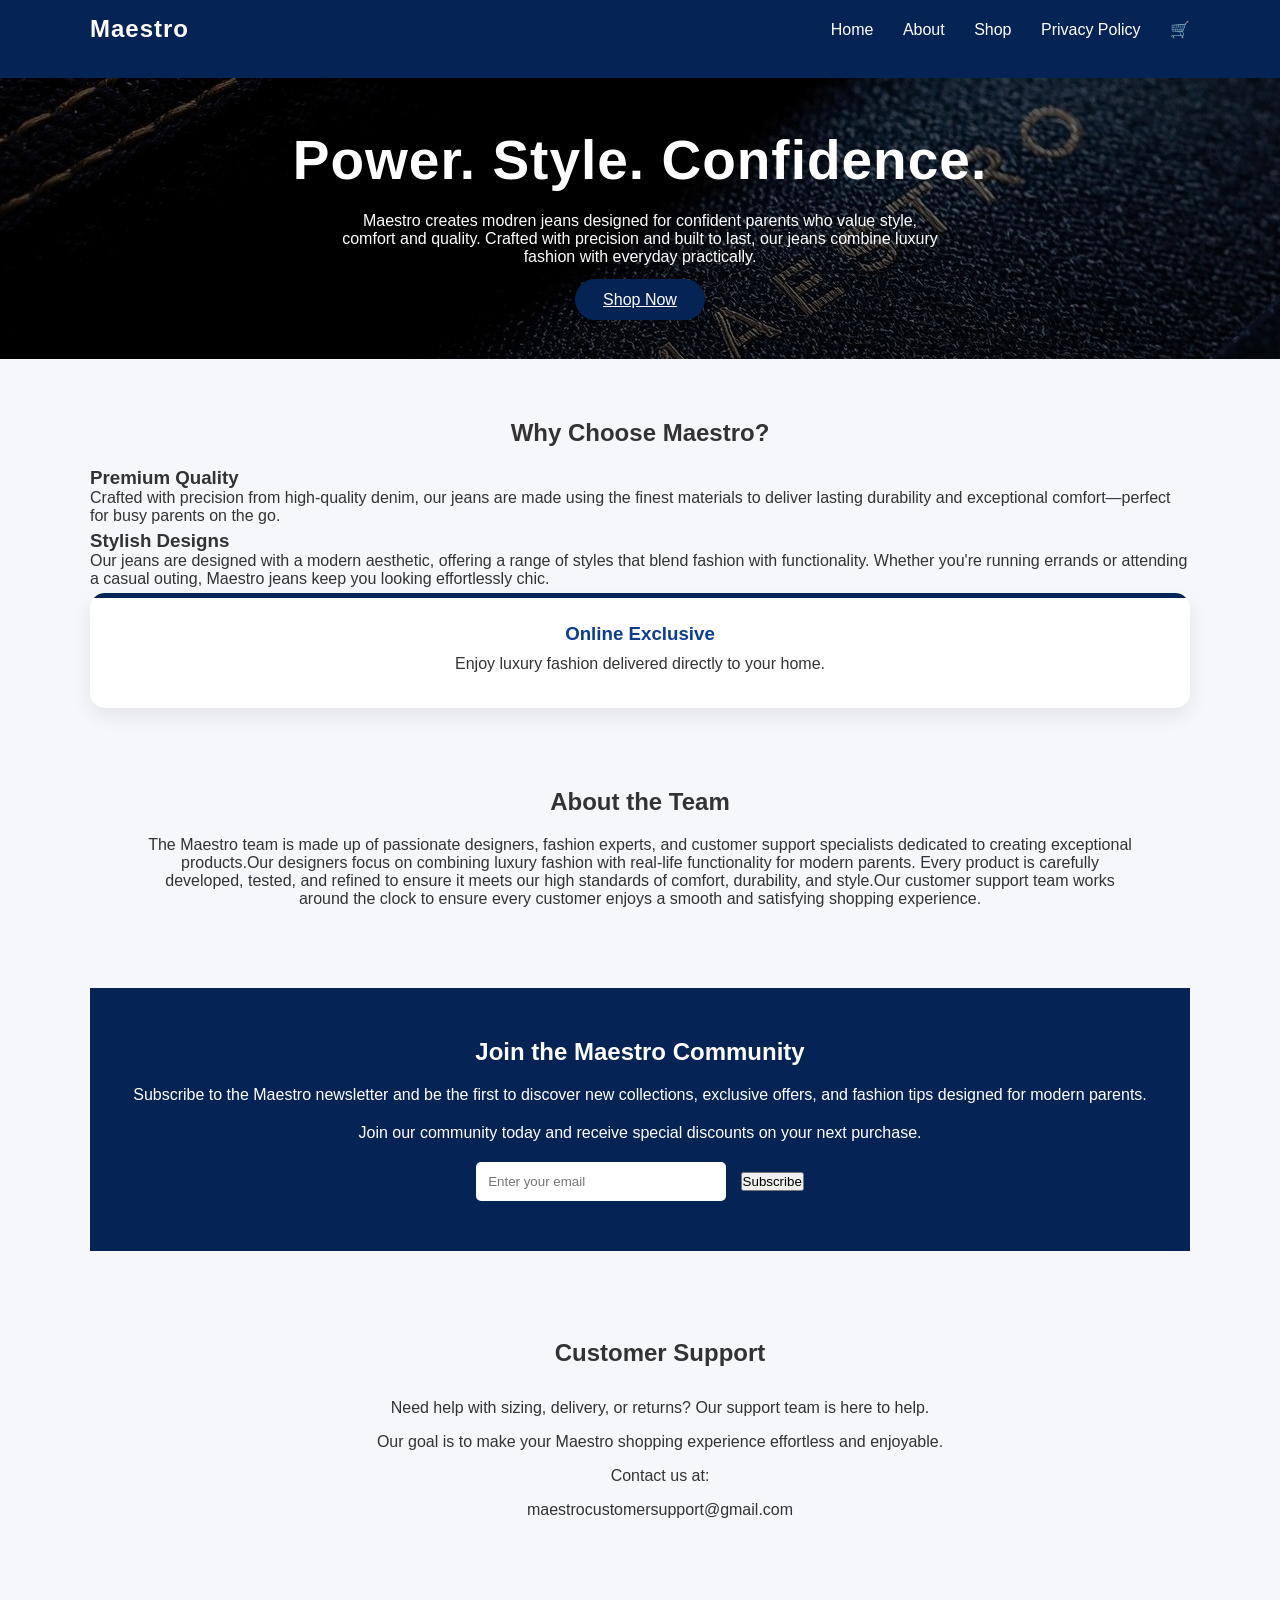
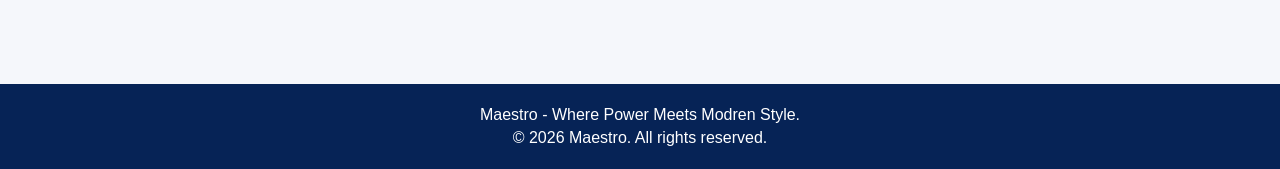
<file: index.html>
<!DOCTYPE html>
<html lang="en">
<head>
    <meta charset="UTF-8">
    <meta name="viewport" content="width=device-width, initial-scale=1.0">
    <title>Maestro | Modern Jeans</title>
    <link rel="stylesheet" href="style.css">
    <script defer src="main.js"></script>
</head>
<body>

    <header>
        <div class="container nav">
            <h1 class="logo">Maestro</h1>
            <nav>
                <a href="index.html">Home</a>
                <a href="about.html">About</a>
                <a href="shop.html">Shop</a>
                <a href="privacy.html">Privacy Policy</a>
                <a href="cart.html">🛒</a>
            </nav>
        </div>
    </header>

    <section class="hero">

        <div class="hero-content">
            <h2>Power. Style. Confidence.</h2>
            <p>Maestro creates modren jeans designed for confident parents who value style, comfort and quality. Crafted with precision and built to last, our jeans combine luxury fashion with everyday practically. </p>
            <a href="shop.html" class="btn">Shop Now</a>

        </div>

    </section>
    <section class="container page">
        
    <section class="features-container">

        <h2>Why Choose Maestro?</h2>
            <div class="grid">
                <div class="card">
                    <h3>Premium Quality</h3>
                    <p>Crafted with precision from high-quality denim, our jeans are made using the finest materials to deliver lasting durability and exceptional comfort—perfect for busy parents on the go.</p>
                </div>

                <div class="card">
                    <h3>Stylish Designs</h3>
                    <p>Our jeans are designed with a modern aesthetic, offering a range of styles that blend fashion with functionality. Whether you're running errands or attending a casual outing, Maestro jeans keep you looking effortlessly chic.</p>
                </div>
            </div>

                <div class="feature">
                    <h3>Online Exclusive</h3>
                    <p>Enjoy luxury fashion delivered directly to your home.</p>
                </div>

        </section>

    <section class="team container">

        <h2>About the Team</h2>
        <p>The Maestro team is made up of passionate designers, fashion experts, and customer support specialists dedicated to creating exceptional products.Our designers focus on combining luxury fashion with real-life functionality for modern parents. Every product is carefully developed, tested, and refined to ensure it meets our high standards of comfort, durability, and style.Our customer support team works around the clock to ensure every customer enjoys a smooth and satisfying shopping experience.</p>

    </section>


    <section class="newsletter">

        <h2>Join the Maestro Community</h2>
        <p>Subscribe to the Maestro newsletter and be the first to discover new collections, exclusive offers, and fashion tips designed for modern parents.</p>
        <p>Join our community today and receive special discounts on your next purchase.</p>
 
        <form id="newsletterForm">
                <input type="email" placeholder="Enter your email" required>
                <button type="submit">Subscribe</button>
            </form>

    </section>

    <section class="support container">
        <h2>Customer Support</h2>
        <p>Need help with sizing, delivery, or returns? Our support team is here to help.</p>
        <p>Our goal is to make your Maestro shopping experience effortless and enjoyable.</p>
        <p>Contact us at: </p>
        <p>maestrocustomersupport@gmail.com</p>
    </section>
    </section>

    <footer>

        <p>Maestro - Where Power Meets Modren Style.</p>
        <p>© 2026 Maestro. All rights reserved.</p>

    </footer>

</body>
</html>
</file>
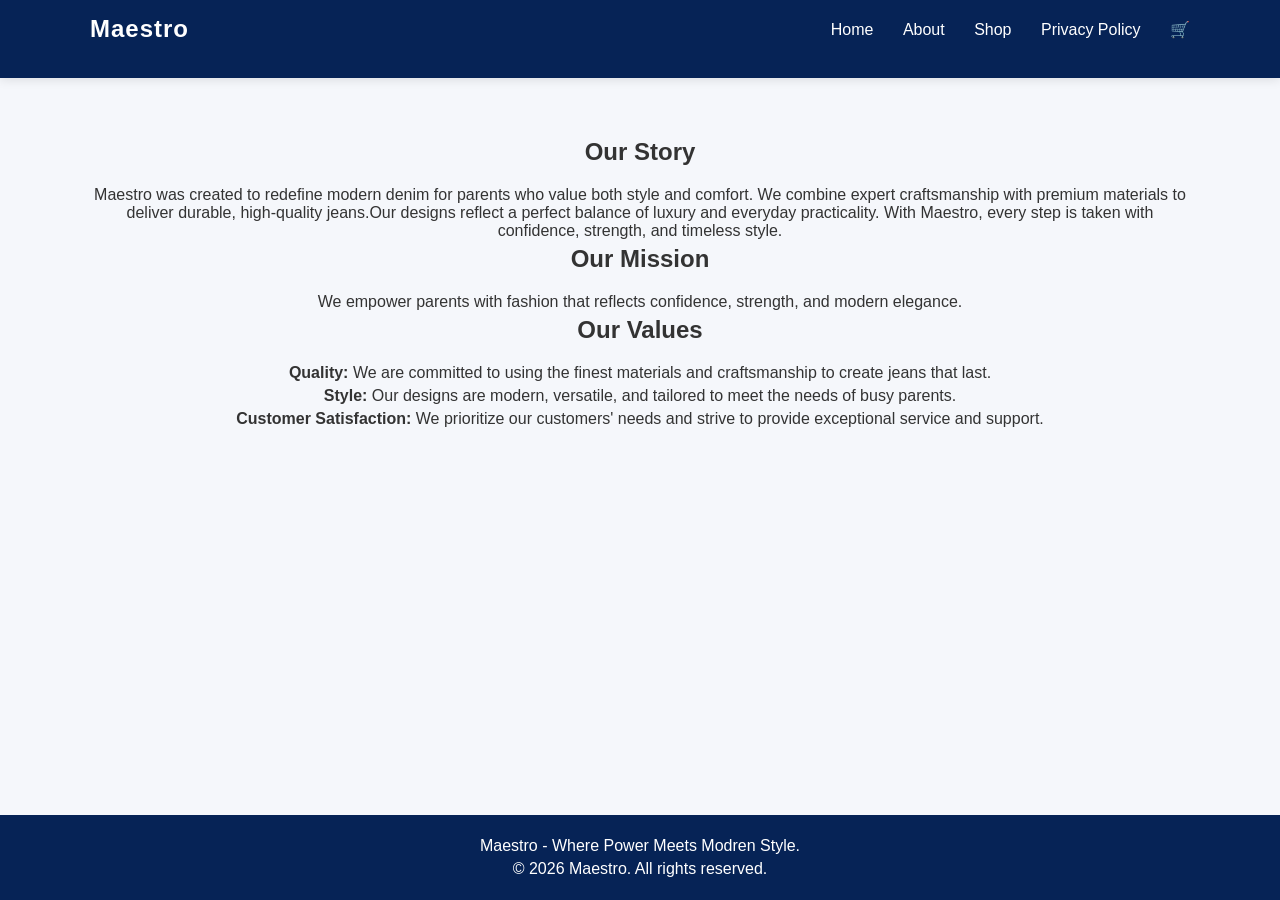
<file: about.html>
<!DOCTYPE html>
<html lang="en">
<head>
    <meta charset="UTF-8">
    <meta name="viewport" content="width=device-width, initial-scale=1.0">
    <title>About Maestro</title>
    <link rel="stylesheet" href="style.css">

</head>
<body>
    
    <header>
        <div class="container nav">
            <h1 class="logo">Maestro</h1>
            <nav>
                <a href="index.html">Home</a>
                <a href="about.html">About</a>
                <a href="shop.html">Shop</a>
                <a href="privacy.html">Privacy Policy</a>
                <a href="cart.html">🛒</a>
            </nav>
        </div>
    </header>

    <section class="container page">
        <h2>Our Story</h2>
        <p>Maestro was created to redefine modern denim for parents who value both style and comfort. We combine expert craftsmanship with premium materials to deliver durable, high-quality jeans.Our designs reflect a perfect balance of luxury and everyday practicality. With Maestro, every step is taken with confidence, strength, and timeless style.</p>

        <h2>Our Mission</h2>
        <p>We empower parents with fashion that reflects confidence, strength, and modern elegance.</p>

        <h2>Our Values</h2>
        
            <p><strong>Quality:</strong> We are committed to using the finest materials and craftsmanship to create jeans that last.</p>
            <p><strong>Style:</strong> Our designs are modern, versatile, and tailored to meet the needs of busy parents.</p>
            <p><strong>Customer Satisfaction:</strong> We prioritize our customers' needs and strive to provide exceptional service and support.</p>

    </section>

    <footer>
        <div class="container-footer">
            <p>Maestro - Where Power Meets Modren Style.</p>
            <p>© 2026 Maestro. All rights reserved.</p>
        </div>
    </footer>

</body>
</html>
</file>
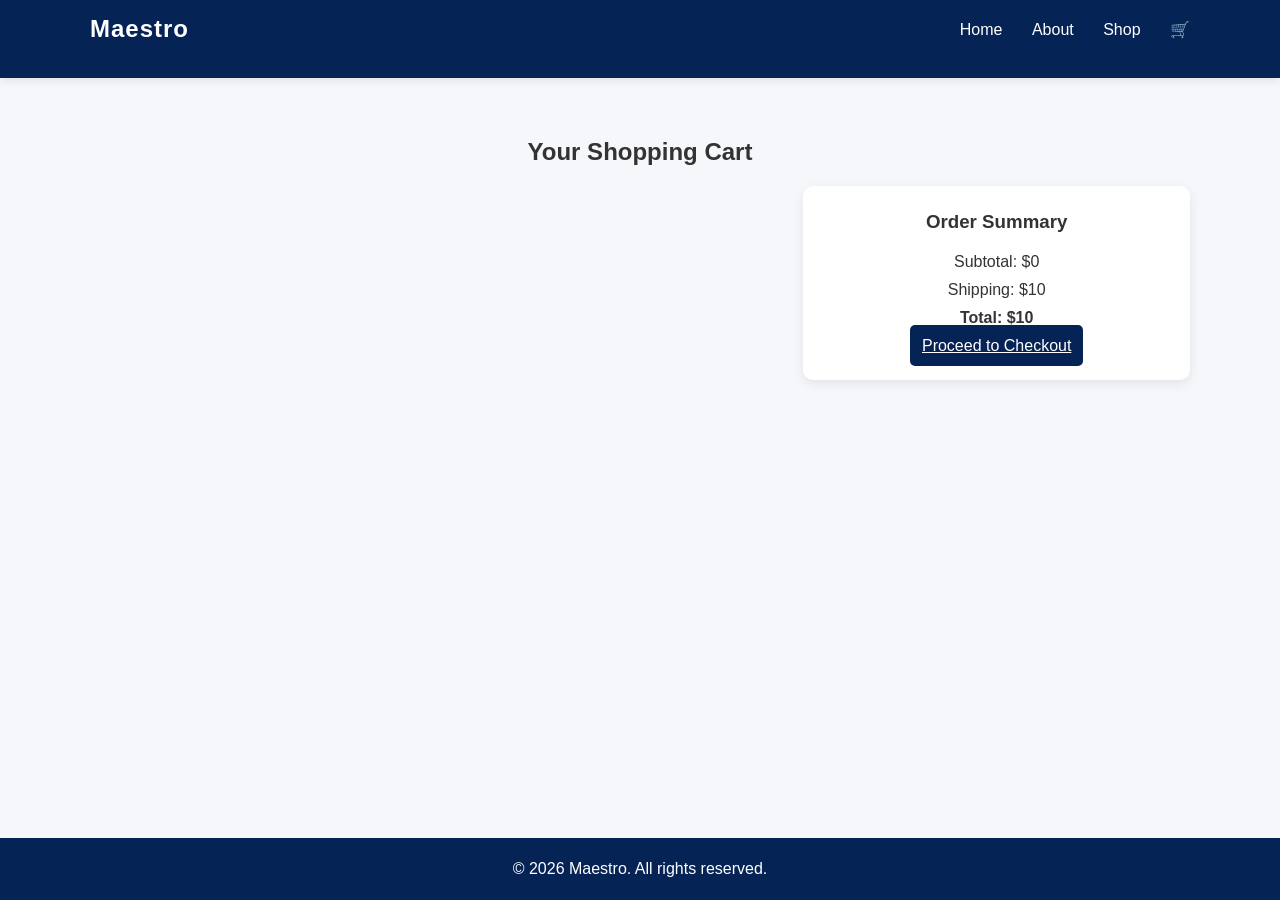
<file: cart.html>
<!DOCTYPE html>
<html lang="en">
<head>
<meta charset="UTF-8">
<meta name="viewport" content="width=device-width, initial-scale=1.0">
<title>Maestro | Cart</title>
<link rel="stylesheet" href="style.css">
<script defer src="main.js"></script>
</head>

<body>

<header>
<div class="container nav">
<h1 class="logo">Maestro</h1>

<nav>
<a href="index.html">Home</a>
<a href="about.html">About</a>
<a href="shop.html">Shop</a>

<a href="cart.html">🛒</a>
</nav>
</div>
</header>

<section class="container page">

<h2>Your Shopping Cart</h2>

<div class="cart-container">

<!-- DYNAMIC CART ITEMS -->
<div class="cart-items" id="cartItems">
<!-- JS will load items here -->
</div>

<!-- SUMMARY -->
<div class="cart-summary">

<h3>Order Summary</h3>

<p>Subtotal: <span id="subtotal">$0</span></p>
<p>Shipping: <span>$10</span></p>
<h4>Total: <span id="total">$10</span></h4>

<a href="checkout.html" class="checkout-btn">Proceed to Checkout</a>

</div>

</div>

</section>

<footer>
<p>© 2026 Maestro. All rights reserved.</p>
</footer>

</body>
</html>
</file>
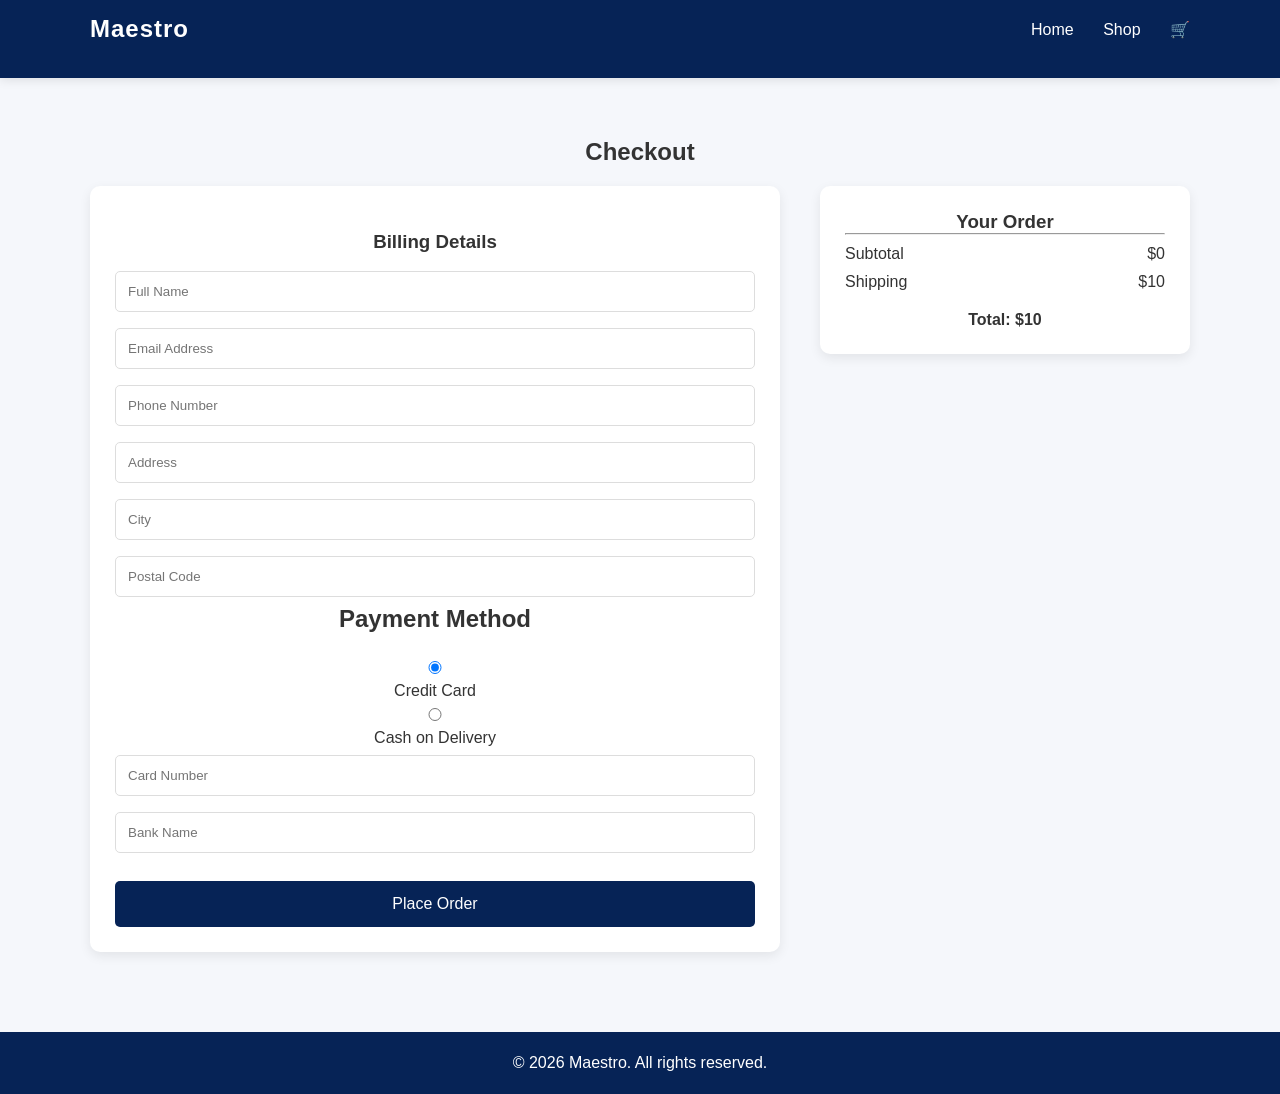
<file: checkout.html>
<!DOCTYPE html>
<html lang="en">
<head>
<meta charset="UTF-8">
<meta name="viewport" content="width=device-width, initial-scale=1.0">
    <title>Maestro | Checkout</title>
    <link rel="stylesheet" href="style.css">
    <script defer src="main.js"></script>
</head>

<body>

    <header>
        <div class="container nav">
        <h1 class="logo">Maestro</h1>
            <nav>
            <a href="index.html">Home</a>
            <a href="shop.html">Shop</a>
            <a href="cart.html">🛒</a>
            </nav>
        </div>
    </header>

    <section class="container page">

    <h2>Checkout</h2>

    <div class="checkout-container">

    <div class="checkout-form">

    <h3>Billing Details</h3>

    <form id="checkoutForm">

    <input type="text" placeholder="Full Name" required>
    <input type="email" placeholder="Email Address" required>
    <input type="text" placeholder="Phone Number" required>

    <input type="text" placeholder="Address" required>
    <input type="text" placeholder="City" required>
    <input type="text" placeholder="Postal Code" required>

    <div class="payment-method">

    <h2>Payment Method</h2>

    <label class="payment-option">
    <input type="radio" name="payment" checked>
    <span>Credit Card</span>
    </label>

    <label class="payment-option">
    <input type="radio" name="payment">
    <span>Cash on Delivery</span>
    </label>

    </div>

    <div id="cardDetails">

    <input type="text" placeholder="Card Number">
    <input type="text" placeholder="Bank Name">

    </div>

    <button type="submit" class="place-order-btn">
    Place Order
    </button>

    </form>

    </div>

    <!-- RIGHT: SUMMARY -->
    <div class="order-summary">

    <h3>Your Order</h3>

    <div id="orderItems">
    <!-- Items from cart will be injected here -->
    </div>

    <hr>

    <div class="summary-item">
    <span>Subtotal</span>
    <span id="subtotal">$0</span>
    </div>

    <div class="summary-item">
    <span>Shipping</span>
    <span id="shipping">$10</span>
    </div>

    <h4 class="total">
    Total: <span id="total">$0</span>
    </h4>

    </div>

    </div>

    </section>

    <footer>
    <p>© 2026 Maestro. All rights reserved.</p>
    </footer>

</body>
</html>
</file>
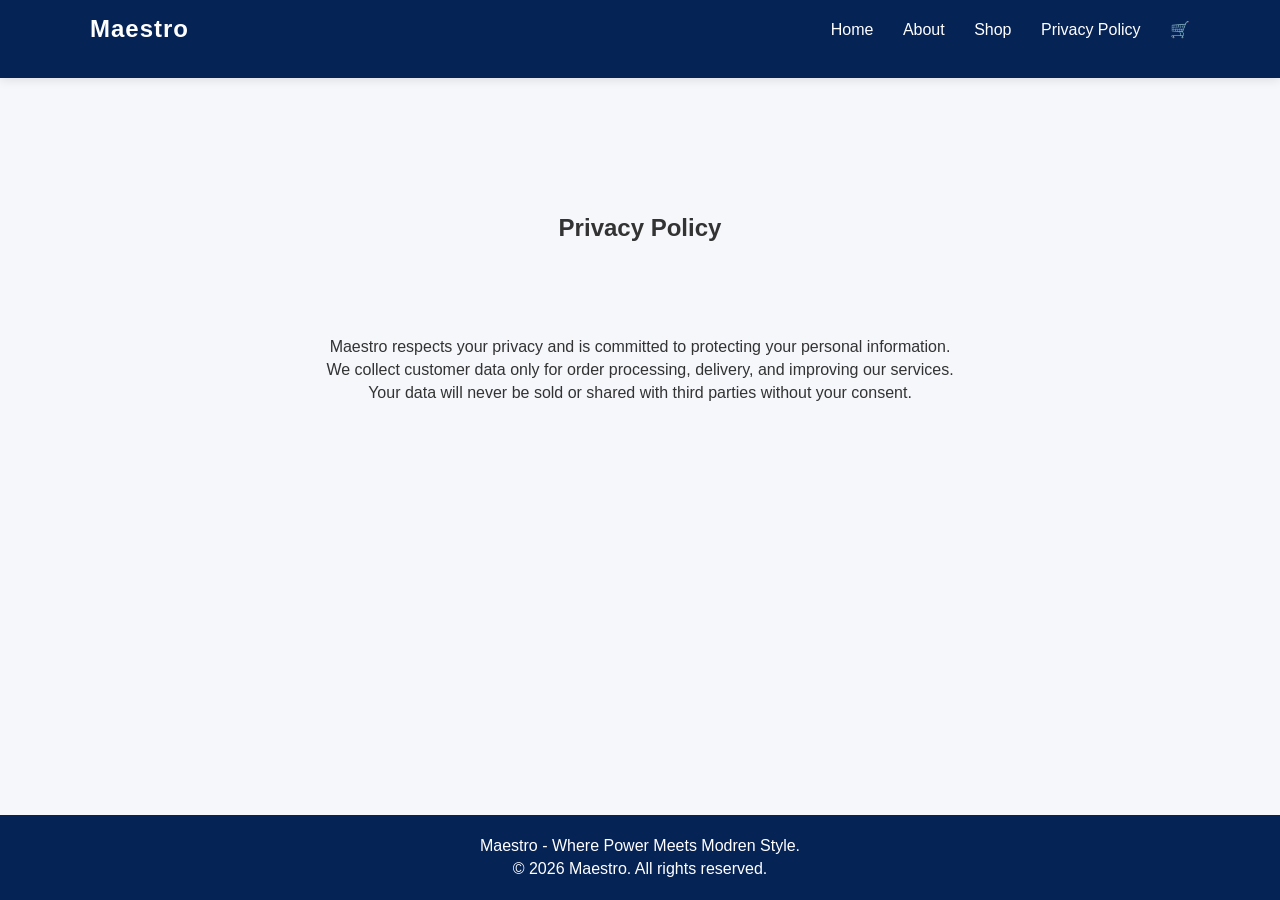
<file: privacy.html>
<!DOCTYPE html>
<html>
<head>
    <title>Privacy Policy</title>
    <link rel="stylesheet" href="style.css">
    <script defer src="main.js"></script>
</head>

<body>
    <header>
        <div class="container nav">
        <h1 class="logo">Maestro</h1>
            <nav>
            <a href="index.html">Home</a>
            <a href="about.html">About</a>
            <a href="shop.html">Shop</a>
            <a href="privacy.html">Privacy Policy</a>
            <a href="cart.html">🛒</a>
            </nav>
        </div>
    </header>

        <section class="container page">
            <section class="center-box">
                <div class="content"></div>
                <h2>Privacy Policy</h2>
                    <p>
                    Maestro respects your privacy and is committed to protecting your
                    personal information.
                    </p>

                    <p>
                    We collect customer data only for order processing, delivery,
                    and improving our services.
                    </p>

                    <p>
                    Your data will never be sold or shared with third parties without
                    your consent.
                    </p>
                </div>
            </section>
        </section>

    <footer>
            <p>Maestro - Where Power Meets Modren Style.</p>
            <p>© 2026 Maestro. All rights reserved.</p>
    </footer>

</body>
</html>
</file>
<file: style.css>
.support{
text-align:center;
margin:60px auto;
line-height: 1.8;
text-indent: 40px;
}

.shop-grid{
display:grid;
grid-template-columns:repeat(auto-fit,minmax(250px,1fr));
gap:30px;
margin-top:30px;
}

.product{
background:white;
padding:20px;
border-radius:10px;
text-align: center;
box-shadow:0 4px 10px rgba(0,0,0,0.1);
}

.product{
position:relative;
}

.tag{
position:absolute;
top:10px;
left:10px;
background:#062356;
color:white;
padding:5px 12px;
border-radius:20px;
font-size:12px;
font-weight: bolder;
}


.product img{
width:100%;
border-radius:10px;
}

.page{
padding:60px 0;
}

footer{
background:#062356;
color:white;
text-align:center;;
padding: 15px;
margin-top:auto;
margin-bottom: auto;
line-height: 1.4;
}



/* CART PAGE */
.cart-page{
padding:60px 0;
}

.cart-page h2{
margin-bottom:30px;
}

.cart-container{
display:flex;
gap:40px;
flex-wrap:wrap;
}

/* CART ITEMS */
.cart-items{
flex:2;
}

.cart-item{
display:flex;
align-items:center;
background:white;
margin-bottom:20px;
padding:15px;
border-radius:10px;
box-shadow:0 4px 12px rgba(0,0,0,0.08);
position:relative;
}

.cart-item img{
width:100px;
border-radius:10px;
margin-right:20px;
}

.item-details{
flex:1;
}

.quantity{
margin-top:10px;
}

.quantity button{
background:#062356;
color:white;
border:none;
padding:5px 10px;
cursor:pointer;
}

.quantity span{
margin:0 10px;
font-weight:bold;
}

.remove-btn{
position:absolute;
top:10px;
right:10px;
background:none;
border:none;
font-size:18px;
cursor:pointer;
color:#888;
}

/* SUMMARY */
.cart-summary{
flex:1;
background:white;
padding:25px;
border-radius:10px;
box-shadow:0 4px 12px rgba(0,0,0,0.08);
height:fit-content;
}

.cart-summary h3{
margin-bottom:20px;
}

.cart-summary p,
.cart-summary h4{
margin:10px 0;
}

.checkout-btn{
width:100%;
padding:12px;
background:#062356;
color:white;
border:none;
margin-top:20px;
cursor:pointer;
font-size:16px;
border-radius:5px;
}





/* PAGE */
.checkout-page{
padding:60px 0;
}

.checkout-container{
display:flex;
gap:40px;
flex-wrap:wrap;
}

/* FORM */
.checkout-form{
flex:2;
background:white;
padding:25px;
border-radius:10px;
box-shadow:0 4px 12px rgba(0,0,0,0.08);
}

.checkout-form h3{
margin:20px 0 10px;
}

.checkout-form input{
width:100%;
padding:12px;
margin:8px 0;
border:1px solid #ddd;
border-radius:5px;
}

.payment-options{
    margin:10px 0;
}

.payment-options label{
display:block;
margin-bottom:8px;
}

.place-order-btn{
width:100%;
padding:14px;
background:#062356;
color:white;
border:none;
margin-top:20px;
font-size:16px;
cursor:pointer;
border-radius:5px;
}

/* SUMMARY */
.order-summary{
flex:1;
background:white;
padding:25px;
border-radius:10px;
box-shadow:0 4px 12px rgba(0,0,0,0.08);
height:fit-content;
}

.summary-item{
display:flex;
justify-content:space-between;
margin:10px 0;
}

.total{
margin-top:20px;
}






*{
margin:0;
padding:0;
box-sizing:border-box;
font-family: 'Segoe UI', Tahoma, Geneva, Verdana, sans-serif;
}

/* ================= BODY LAYOUT FIX ================= */
html, body{
height:100%;
}

body{
display:flex;
flex-direction:column;
background:#f5f7fb;
color:#333;
}

/* This makes footer stay at bottom */
.container{
width:90%;
max-width:1100px;
margin:auto;
text-align:center;
margin-bottom: 20px;
}

.center-box h2{
    min-height: 20vh;
    display: flex;
    justify-content: center;  /* horizontal center */
    align-items: center;      /* vertical center */
    text-align: center;
}

.content {
    max-width: 600px;
}
.container h2{
    margin-bottom: 20px;
}

.container p{
    margin-bottom: 5px;
}

.page{
flex:1;
padding:60px 0;
}

.card{
    text-align: left;
}
/* ================= HEADER (MODERN LUXURY) ================= */
header{
background:#062356;
backdrop-filter: blur(10px);
color:white;
padding:15px 0;
position:sticky;
top:0;
z-index:1000;
box-shadow:0 2px 10px rgba(0,0,0,0.1);
}

.logo{
font-size:24px;
font-weight:700;
letter-spacing:1px;
}

.nav{
display:flex;
justify-content:space-between;
align-items:center;
}

nav a{
color:white;
margin-left:25px;
text-decoration:none;
font-weight:500;
position:relative;
transition:0.3s;
}

/* underline hover effect */
nav a::after{
content:"";
position:absolute;
width:0;
height:2px;
background:white;
left:0;
bottom:-5px;
transition:0.3s;
}

nav a:hover::after{
width:100%;
}

/* ================= HERO ================= */
.hero{
background:linear-gradient(rgba(0,0,0,0.5),rgba(0,0,0,0.6)),
url("images/maestro.jpg");
height:95vh;
display:flex;
align-items:center;
justify-content:center;
text-align:center;
color:white;
padding: 50px 20px;
}

.hero h2{
font-size:55px;
margin-bottom:20px;
letter-spacing:1px;
}

.hero p{
max-width:600px;
margin:auto;
margin-bottom:25px;
}

/* ================= BUTTON ================= */
.btn{
background:#062356;
color:white;
padding:12px 28px;
border:none;
cursor:pointer;
border-radius:30px;
transition:0.3s;
}

.btn:hover{
background:#082c6b;
transform:translateY(-2px);
}

/* ================= FEATURES (UPGRADED) ================= */
.features{
display:flex;
gap:30px;
margin:80px auto;
flex-wrap:wrap;
}

.feature{
flex:1;
min-width:250px;
background:white;
padding:30px;
border-radius:15px;
box-shadow:0 8px 20px rgba(0,0,0,0.08);
transition:0.3s;
position:relative;
overflow:hidden;
}

/* subtle blue glow */
.feature::before{
content:"";
position:absolute;
top:0;
left:0;
width:100%;
height:5px;
background:#062356;
}

.feature:hover{
transform:translateY(-10px);
box-shadow:0 15px 30px rgba(0,0,0,0.15);
}

.feature h3{
margin-bottom:10px;
color:#0b3d91;
}

/* ================= TEAM ================= */
.team{
margin:80px auto;
text-align:center;
}

.team-grid{
display:flex;
gap:30px;
margin-top:30px;
flex-wrap:wrap;
}
/* ================= NEWSLETTER ================= */

.newsletter{
background:#062356;
color:white;
padding:60px 0px;
text-align:center;
width: 100%;
}


.newsletter p {
    margin-bottom: 20px; /* space between paragraph and form */
}

.newsletter-form {
    display: flex;
    gap: 10px; /* space between input and button */
}

/* Optional: add extra padding inside section */
.newsletter {
    padding: 50px 0; /* vertical spacing */
}

.newsletter input{
padding:12px;
width:250px;
border:none;
border-radius:5px;
margin-right:10px;
}

/* ================= SUPPORT ================= */
.support{
text-align:center;
margin:80px auto;
}

/* ================= SHOP ================= */
.shop-grid{
display:grid;
grid-template-columns:repeat(auto-fit,minmax(250px,1fr));
gap:30px;
margin-top:30px;
}

.product{
background:white;
padding:20px;
border-radius:12px;
text-align:left;
box-shadow:0 6px 15px rgba(0,0,0,0.08);
transition:0.3s;
}

.product:hover{
transform:translateY(-5px);
}

.product img{
width:100%;
border-radius:10px;
margin-bottom:10px;
}

/* SIZE CONTAINER */
.sizes{
display:flex;
gap:10px;
margin:12px 0;
}

/* SIZE BUTTON */
.size-btn{
border:1px solid #ddd;
background:white;
padding:6px 12px;
cursor:pointer;
border-radius:20px;
font-size:12px;
transition:0.3s;
}

/* HOVER EFFECT */
.size-btn:hover{
border-color:#062356;
color:#062356;
}

/* ACTIVE SELECTED SIZE */
.size-btn.active{
background:#062356;
color:white;
border-color:#062356;
}

/* ADD BUTTON IMPROVEMENT */
.add-btn{
width:100%;
margin-top:10px;
}

/* ================= FOOTER FIX ================= */
footer{
background:#062356;
color:white;
text-align:center;
padding:20px;
margin-top:auto; /* KEY LINE */
}
</file>
